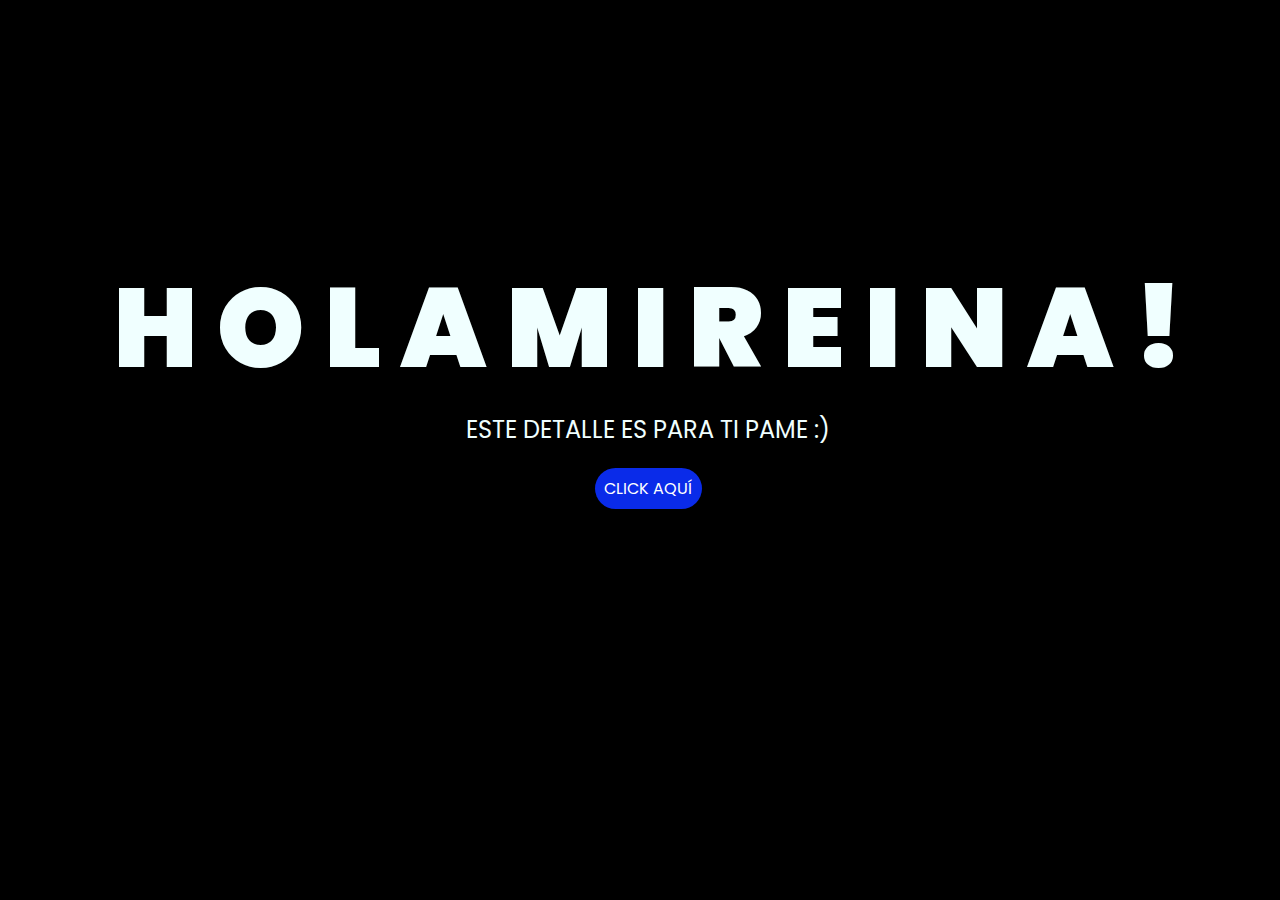
<file: flores-amarillas-tres-main/index.html>
<!DOCTYPE html>
<html lang="es">

<head>
    <meta charset="UTF-8">
    <meta http-equiv="X-UA-Compatible" content="IE=edge">
    <meta name="viewport" content="width=device-width, initial-scale=1.0">
    <link rel="stylesheet" href="css/style.css">
    <link rel="icon" href="img/flowers.png" type="image/x-icon">
    <title>Flowers</title>
</head>

<body>
    <div class="greetings">
        <span>H</span>
        <span>O</span>
        <span>L</span>
        <span>A</span>
        <span> </span>
        <span>M</span>
        <span>I</span>
        <span> </span>
        <span>R</span>
        <span>E</span>
        <span>I</span>
        <span>N</span>
        <span>A</span>
        <span>!</span>
    </div>
    <div class="description">
        <span>ESTE DETALLE ES PARA TI PAME :)</span>
    </div>
    <div class="button">
        <button class="botones">
            <a href="flower.html" style="color: #fff;">CLICK AQUÍ</a>
        </button>
    </div>

</body>

</html>
</file>
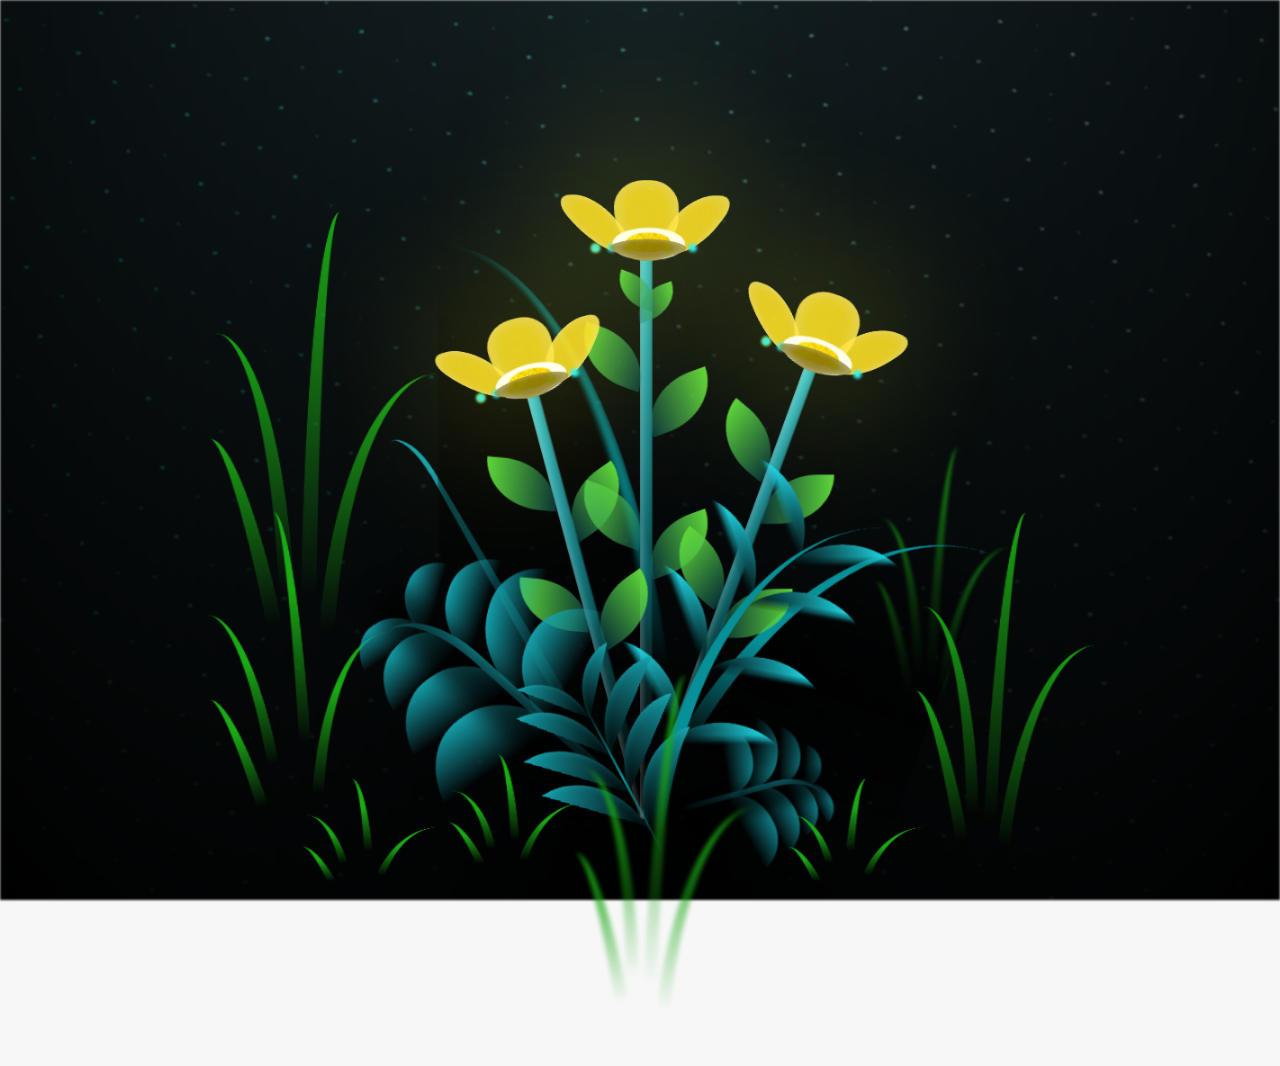
<file: flores-amarillas-tres-main/flower.html>
<!DOCTYPE html>
<html lang="es">
  <head>
    <meta charset="UTF-8" />
    <meta http-equiv="X-UA-Compatible" content="IE=edge" />
    <meta name="viewport" content="width=device-width, initial-scale=1.0" />
    <link rel="stylesheet" href="css/main.css" />
    <link rel="icon" href="img/flowers.png" type="image/x-icon" />
    <title>Flower</title>
  </head>
  <body class="container">
    <audio src="sound/ChristianBasso&HaienQiu-Flowers.mp3" autoplay></audio>
    <div id="lyrics">
     
    </div>
    <h1 class="titulo">Estas flores amarillas son para ti mi pame espero te gusten se que no es mucho, perdon. <br> <br>
      Gracias por estar a mi lado .</h1>
  
    <div class="night"></div>
    <div class="flowers">
      <div class="flower flower--1">
        <div class="flower__leafs flower__leafs--1">
          <div class="flower__leaf flower__leaf--1"></div>
          <div class="flower__leaf flower__leaf--2"></div>
          <div class="flower__leaf flower__leaf--3"></div>
          <div class="flower__leaf flower__leaf--4"></div>
          <div class="flower__white-circle"></div>

          <div class="flower__light flower__light--1"></div>
          <div class="flower__light flower__light--2"></div>
          <div class="flower__light flower__light--3"></div>
          <div class="flower__light flower__light--4"></div>
          <div class="flower__light flower__light--5"></div>
          <div class="flower__light flower__light--6"></div>
          <div class="flower__light flower__light--7"></div>
          <div class="flower__light flower__light--8"></div>
        </div>
        <div class="flower__line">
          <div class="flower__line__leaf flower__line__leaf--1"></div>
          <div class="flower__line__leaf flower__line__leaf--2"></div>
          <div class="flower__line__leaf flower__line__leaf--3"></div>
          <div class="flower__line__leaf flower__line__leaf--4"></div>
          <div class="flower__line__leaf flower__line__leaf--5"></div>
          <div class="flower__line__leaf flower__line__leaf--6"></div>
        </div>
      </div>

      <div class="flower flower--2">
        <div class="flower__leafs flower__leafs--2">
          <div class="flower__leaf flower__leaf--1"></div>
          <div class="flower__leaf flower__leaf--2"></div>
          <div class="flower__leaf flower__leaf--3"></div>
          <div class="flower__leaf flower__leaf--4"></div>
          <div class="flower__white-circle"></div>

          <div class="flower__light flower__light--1"></div>
          <div class="flower__light flower__light--2"></div>
          <div class="flower__light flower__light--3"></div>
          <div class="flower__light flower__light--4"></div>
          <div class="flower__light flower__light--5"></div>
          <div class="flower__light flower__light--6"></div>
          <div class="flower__light flower__light--7"></div>
          <div class="flower__light flower__light--8"></div>
        </div>
        <div class="flower__line">
          <div class="flower__line__leaf flower__line__leaf--1"></div>
          <div class="flower__line__leaf flower__line__leaf--2"></div>
          <div class="flower__line__leaf flower__line__leaf--3"></div>
          <div class="flower__line__leaf flower__line__leaf--4"></div>
        </div>
      </div>

      <div class="flower flower--3">
        <div class="flower__leafs flower__leafs--3">
          <div class="flower__leaf flower__leaf--1"></div>
          <div class="flower__leaf flower__leaf--2"></div>
          <div class="flower__leaf flower__leaf--3"></div>
          <div class="flower__leaf flower__leaf--4"></div>
          <div class="flower__white-circle"></div>

          <div class="flower__light flower__light--1"></div>
          <div class="flower__light flower__light--2"></div>
          <div class="flower__light flower__light--3"></div>
          <div class="flower__light flower__light--4"></div>
          <div class="flower__light flower__light--5"></div>
          <div class="flower__light flower__light--6"></div>
          <div class="flower__light flower__light--7"></div>
          <div class="flower__light flower__light--8"></div>
        </div>
        <div class="flower__line">
          <div class="flower__line__leaf flower__line__leaf--1"></div>
          <div class="flower__line__leaf flower__line__leaf--2"></div>
          <div class="flower__line__leaf flower__line__leaf--3"></div>
          <div class="flower__line__leaf flower__line__leaf--4"></div>
        </div>
      </div>

      <div class="grow-ans" style="--d: 1.2s">
        <div class="flower__g-long">
          <div class="flower__g-long__top"></div>
          <div class="flower__g-long__bottom"></div>
        </div>
      </div>

      <div class="growing-grass">
        <div class="flower__grass flower__grass--1">
          <div class="flower__grass--top"></div>
          <div class="flower__grass--bottom"></div>
          <div class="flower__grass__leaf flower__grass__leaf--1"></div>
          <div class="flower__grass__leaf flower__grass__leaf--2"></div>
          <div class="flower__grass__leaf flower__grass__leaf--3"></div>
          <div class="flower__grass__leaf flower__grass__leaf--4"></div>
          <div class="flower__grass__leaf flower__grass__leaf--5"></div>
          <div class="flower__grass__leaf flower__grass__leaf--6"></div>
          <div class="flower__grass__leaf flower__grass__leaf--7"></div>
          <div class="flower__grass__leaf flower__grass__leaf--8"></div>
          <div class="flower__grass__overlay"></div>
        </div>
      </div>

      <div class="growing-grass">
        <div class="flower__grass flower__grass--2">
          <div class="flower__grass--top"></div>
          <div class="flower__grass--bottom"></div>
          <div class="flower__grass__leaf flower__grass__leaf--1"></div>
          <div class="flower__grass__leaf flower__grass__leaf--2"></div>
          <div class="flower__grass__leaf flower__grass__leaf--3"></div>
          <div class="flower__grass__leaf flower__grass__leaf--4"></div>
          <div class="flower__grass__leaf flower__grass__leaf--5"></div>
          <div class="flower__grass__leaf flower__grass__leaf--6"></div>
          <div class="flower__grass__leaf flower__grass__leaf--7"></div>
          <div class="flower__grass__leaf flower__grass__leaf--8"></div>
          <div class="flower__grass__overlay"></div>
        </div>
      </div>

      <div class="grow-ans" style="--d: 2.4s">
        <div class="flower__g-right flower__g-right--1">
          <div class="leaf"></div>
        </div>
      </div>

      <div class="grow-ans" style="--d: 2.8s">
        <div class="flower__g-right flower__g-right--2">
          <div class="leaf"></div>
        </div>
      </div>

      <div class="grow-ans" style="--d: 2.8s">
        <div class="flower__g-front">
          <div
            class="flower__g-front__leaf-wrapper flower__g-front__leaf-wrapper--1"
          >
            <div class="flower__g-front__leaf"></div>
          </div>
          <div
            class="flower__g-front__leaf-wrapper flower__g-front__leaf-wrapper--2"
          >
            <div class="flower__g-front__leaf"></div>
          </div>
          <div
            class="flower__g-front__leaf-wrapper flower__g-front__leaf-wrapper--3"
          >
            <div class="flower__g-front__leaf"></div>
          </div>
          <div
            class="flower__g-front__leaf-wrapper flower__g-front__leaf-wrapper--4"
          >
            <div class="flower__g-front__leaf"></div>
          </div>
          <div
            class="flower__g-front__leaf-wrapper flower__g-front__leaf-wrapper--5"
          >
            <div class="flower__g-front__leaf"></div>
          </div>
          <div
            class="flower__g-front__leaf-wrapper flower__g-front__leaf-wrapper--6"
          >
            <div class="flower__g-front__leaf"></div>
          </div>
          <div
            class="flower__g-front__leaf-wrapper flower__g-front__leaf-wrapper--7"
          >
            <div class="flower__g-front__leaf"></div>
          </div>
          <div
            class="flower__g-front__leaf-wrapper flower__g-front__leaf-wrapper--8"
          >
            <div class="flower__g-front__leaf"></div>
          </div>
          <div class="flower__g-front__line"></div>
        </div>
      </div>

      <div class="grow-ans" style="--d: 3.2s">
        <div class="flower__g-fr">
          <div class="leaf"></div>
          <div class="flower__g-fr__leaf flower__g-fr__leaf--1"></div>
          <div class="flower__g-fr__leaf flower__g-fr__leaf--2"></div>
          <div class="flower__g-fr__leaf flower__g-fr__leaf--3"></div>
          <div class="flower__g-fr__leaf flower__g-fr__leaf--4"></div>
          <div class="flower__g-fr__leaf flower__g-fr__leaf--5"></div>
          <div class="flower__g-fr__leaf flower__g-fr__leaf--6"></div>
          <div class="flower__g-fr__leaf flower__g-fr__leaf--7"></div>
          <div class="flower__g-fr__leaf flower__g-fr__leaf--8"></div>
        </div>
      </div>

      <div class="long-g long-g--0">
        <div class="grow-ans" style="--d: 3s">
          <div class="leaf leaf--0"></div>
        </div>
        <div class="grow-ans" style="--d: 2.2s">
          <div class="leaf leaf--1"></div>
        </div>
        <div class="grow-ans" style="--d: 3.4s">
          <div class="leaf leaf--2"></div>
        </div>
        <div class="grow-ans" style="--d: 3.6s">
          <div class="leaf leaf--3"></div>
        </div>
      </div>

      <div class="long-g long-g--1">
        <div class="grow-ans" style="--d: 3.6s">
          <div class="leaf leaf--0"></div>
        </div>
        <div class="grow-ans" style="--d: 3.8s">
          <div class="leaf leaf--1"></div>
        </div>
        <div class="grow-ans" style="--d: 4s">
          <div class="leaf leaf--2"></div>
        </div>
        <div class="grow-ans" style="--d: 4.2s">
          <div class="leaf leaf--3"></div>
        </div>
      </div>

      <div class="long-g long-g--2">
        <div class="grow-ans" style="--d: 4s">
          <div class="leaf leaf--0"></div>
        </div>
        <div class="grow-ans" style="--d: 4.2s">
          <div class="leaf leaf--1"></div>
        </div>
        <div class="grow-ans" style="--d: 4.4s">
          <div class="leaf leaf--2"></div>
        </div>
        <div class="grow-ans" style="--d: 4.6s">
          <div class="leaf leaf--3"></div>
        </div>
      </div>

      <div class="long-g long-g--3">
        <div class="grow-ans" style="--d: 4s">
          <div class="leaf leaf--0"></div>
        </div>
        <div class="grow-ans" style="--d: 4.2s">
          <div class="leaf leaf--1"></div>
        </div>
        <div class="grow-ans" style="--d: 3s">
          <div class="leaf leaf--2"></div>
        </div>
        <div class="grow-ans" style="--d: 3.6s">
          <div class="leaf leaf--3"></div>
        </div>
      </div>

      <div class="long-g long-g--4">
        <div class="grow-ans" style="--d: 4s">
          <div class="leaf leaf--0"></div>
        </div>
        <div class="grow-ans" style="--d: 4.2s">
          <div class="leaf leaf--1"></div>
        </div>
        <div class="grow-ans" style="--d: 3s">
          <div class="leaf leaf--2"></div>
        </div>
        <div class="grow-ans" style="--d: 3.6s">
          <div class="leaf leaf--3"></div>
        </div>
      </div>

      <div class="long-g long-g--5">
        <div class="grow-ans" style="--d: 4s">
          <div class="leaf leaf--0"></div>
        </div>
        <div class="grow-ans" style="--d: 4.2s">
          <div class="leaf leaf--1"></div>
        </div>
        <div class="grow-ans" style="--d: 3s">
          <div class="leaf leaf--2"></div>
        </div>
        <div class="grow-ans" style="--d: 3.6s">
          <div class="leaf leaf--3"></div>
        </div>
      </div>

      <div class="long-g long-g--6">
        <div class="grow-ans" style="--d: 4.2s">
          <div class="leaf leaf--0"></div>
        </div>
        <div class="grow-ans" style="--d: 4.4s">
          <div class="leaf leaf--1"></div>
        </div>
        <div class="grow-ans" style="--d: 4.6s">
          <div class="leaf leaf--2"></div>
        </div>
        <div class="grow-ans" style="--d: 4.8s">
          <div class="leaf leaf--3"></div>
        </div>
      </div>

      <div class="long-g long-g--7">
        <div class="grow-ans" style="--d: 3s">
          <div class="leaf leaf--0"></div>
        </div>
        <div class="grow-ans" style="--d: 3.2s">
          <div class="leaf leaf--1"></div>
        </div>
        <div class="grow-ans" style="--d: 3.5s">
          <div class="leaf leaf--2"></div>
        </div>
        <div class="grow-ans" style="--d: 3.6s">
          <div class="leaf leaf--3"></div>
        </div>
      </div>
    </div>
    <script src="anim.js"></script>
    <script src="main.js"></script>
  </body>
</html>
</file>
<file: flores-amarillas-tres-main/css/style.css>
@import url('https://fonts.googleapis.com/css2?family=Poppins:ital,wght@0,500;1,900&display=swap');
*{
    font-family: 'Poppins',cursive;
}
body{
    color: azure;
    width: 100%;
    height: 82vh;
    display: flex;
    flex-direction: column;
    align-items: center;
    justify-content: center;
    background-color: black;
    /* padding-top: -30; */
}

.botones{
    padding: 9px;
    border-radius: 80px;
    background-color: transparent;
    border: none;
}

.botones a{
    background-color: #0a2be9;
    padding: 9px;
    border-radius: 80px;
    -webkit-border-radius: 80px;
    -moz-border-radius: 80px;
    -ms-border-radius: 80px;
    -o-border-radius: 80px;

}

.botones a:focus{
    background-color: rgb(50, 194, 194);
}

.greetings{
    font-size: 7rem;
    font-weight: 900;
}
.greetings > span{
    animation: glow 2.5s ease-in-out infinite;
}
@keyframes glow{
    0%, 100%{
        color: #fff;
        text-shadow: 0 0 12px #39c6d6, 0 0 50px #39c6d6, 0 0 100px #39c6d6;
    }
    10%, 90%{
        color: #111;
        text-shadow: none;
    }
}
.greetings > span:nth-child(2){
    animation-delay: .2s ;
}
.greetings > span:nth-child(3){
    animation-delay: .4s ;
}
.greetings > span:nth-child(4){
    animation-delay: .6s;
}
.greetings > span:nth-child(5){
    animation-delay: .8s;
}
.greetings > span:nth-child(6){
    animation-delay: 1s;
}

.description{
    font-size: 1.5rem;
    margin-bottom: 20px;
}

.button a{
    text-decoration: none;
    font-size: 1rem;
    color: #111;
}

@media screen and (max-width:574px){
    .greetings{
        display: block;
        font-size: 4rem;
        font-weight: 800;
        text-align: center;
    }
    .description{
        font-size: 2rem;
    }
    
    .button a{
        font-size: 1rem;
    }
}
</file>
<file: flores-amarillas-tres-main/css/main.css>
*,
*::after,
*::before {
  padding: 0;
  margin: 0;
  box-sizing: border-box;
}

:root {
  --dark-color: #000;
}

body {
  display: flex;
  align-items: flex-end;
  justify-content: center;
  min-height: 100vh;
  background-color: var(--dark-color);
  overflow: hidden;
  perspective: 1000px;
}

#lyrics {
  font-size: 28px;
  font-family: "Franklin Gothic Medium", "Arial Narrow", Arial, sans-serif;
  color: white;
  position: absolute;
  margin-bottom: 20%;
  z-index: 1;
  font-weight: bold;
  letter-spacing: 4px;
}
@media only screen and (max-width: 600px) {
  /* Estilos específicos para dispositivos con un ancho máximo de 600px */
  #lyrics {
      font-size: 14px; /* Reduce el tamaño del texto para dispositivos más pequeños */
      margin-bottom: 530px;
      letter-spacing: 3px;
  }

}
.titulo {
  margin-bottom: 180px;
  font-family: "Arial Narrow", Arial, sans-serif;
  color: rgb(231, 228, 239);
  position: absolute;
  font-weight: bold;
  letter-spacing: 10px;
  opacity: 0;
  animation: fadeIn 3s ease-in-out forwards;
  text-align: center;
}
@keyframes fadeIn {
  from {
    opacity: 0;
  }
  to {
    opacity: 1;
  }
}

.night {
  z-index: -1;
  position: absolute;
  left: 50%;
  top: 0;
  transform: translateX(-50%);
  width: 100%;
  height: 100%;
  filter: blur(0.1vmin);
  background-image: radial-gradient(
      ellipse at top,
      transparent 0%,
      var(--dark-color)
    ),
    radial-gradient(
      ellipse at bottom,
      var(--dark-color),
      rgba(145, 233, 255, 0.2)
    ),
    repeating-linear-gradient(
      220deg,
      rgb(0, 0, 0) 0px,
      rgb(0, 0, 0) 19px,
      transparent 19px,
      transparent 22px
    ),
    repeating-linear-gradient(
      189deg,
      rgb(0, 0, 0) 0px,
      rgb(0, 0, 0) 19px,
      transparent 19px,
      transparent 22px
    ),
    repeating-linear-gradient(
      148deg,
      rgb(0, 0, 0) 0px,
      rgb(0, 0, 0) 19px,
      transparent 19px,
      transparent 22px
    ),
    linear-gradient(90deg, rgb(0, 255, 250), rgb(240, 240, 240));
}

.flowers {
  position: relative;
  transform: scale(0.9);
  /*margin-bottom: 100px;
  */
}

@media only screen and (max-width: 600px) {
  /* Estilos específicos para dispositivos con un ancho máximo de 600px */
.flowers {
      font-size: 14px;
      margin-bottom: 35%;
      letter-spacing: 3px;
      transform: scale(1.0);
}

}

.flower {
  position: absolute;
  bottom: 10vmin;
  transform-origin: bottom center;
  z-index: 10;
  --fl-speed: 0.8s;
}
.flower--1 {
  -webkit-animation: moving-flower-1 4s linear infinite;
  animation: moving-flower-1 4s linear infinite;
}
.flower--1 .flower__line {
  height: 70vmin;
  -webkit-animation-delay: 0.3s;
  animation-delay: 0.3s;
}
.flower--1 .flower__line__leaf--1 {
  -webkit-animation: blooming-leaf-right var(--fl-speed) 1.6s backwards;
  animation: blooming-leaf-right var(--fl-speed) 1.6s backwards;
}
.flower--1 .flower__line__leaf--2 {
  -webkit-animation: blooming-leaf-right var(--fl-speed) 1.4s backwards;
  animation: blooming-leaf-right var(--fl-speed) 1.4s backwards;
}
.flower--1 .flower__line__leaf--3 {
  -webkit-animation: blooming-leaf-left var(--fl-speed) 1.2s backwards;
  animation: blooming-leaf-left var(--fl-speed) 1.2s backwards;
}
.flower--1 .flower__line__leaf--4 {
  -webkit-animation: blooming-leaf-left var(--fl-speed) 1s backwards;
  animation: blooming-leaf-left var(--fl-speed) 1s backwards;
}
.flower--1 .flower__line__leaf--5 {
  -webkit-animation: blooming-leaf-right var(--fl-speed) 1.8s backwards;
  animation: blooming-leaf-right var(--fl-speed) 1.8s backwards;
}
.flower--1 .flower__line__leaf--6 {
  -webkit-animation: blooming-leaf-left var(--fl-speed) 2s backwards;
  animation: blooming-leaf-left var(--fl-speed) 2s backwards;
}
.flower--2 {
  left: 50%;
  transform: rotate(20deg);
  -webkit-animation: moving-flower-2 4s linear infinite;
  animation: moving-flower-2 4s linear infinite;
}
.flower--2 .flower__line {
  height: 60vmin;
  -webkit-animation-delay: 0.6s;
  animation-delay: 0.6s;
}
.flower--2 .flower__line__leaf--1 {
  -webkit-animation: blooming-leaf-right var(--fl-speed) 1.9s backwards;
  animation: blooming-leaf-right var(--fl-speed) 1.9s backwards;
}
.flower--2 .flower__line__leaf--2 {
  -webkit-animation: blooming-leaf-right var(--fl-speed) 1.7s backwards;
  animation: blooming-leaf-right var(--fl-speed) 1.7s backwards;
}
.flower--2 .flower__line__leaf--3 {
  -webkit-animation: blooming-leaf-left var(--fl-speed) 1.5s backwards;
  animation: blooming-leaf-left var(--fl-speed) 1.5s backwards;
}
.flower--2 .flower__line__leaf--4 {
  -webkit-animation: blooming-leaf-left var(--fl-speed) 1.3s backwards;
  animation: blooming-leaf-left var(--fl-speed) 1.3s backwards;
}
.flower--3 {
  left: 50%;
  transform: rotate(-15deg);
  -webkit-animation: moving-flower-3 4s linear infinite;
  animation: moving-flower-3 4s linear infinite;
}
.flower--3 .flower__line {
  -webkit-animation-delay: 0.9s;
  animation-delay: 0.9s;
}
.flower--3 .flower__line__leaf--1 {
  -webkit-animation: blooming-leaf-right var(--fl-speed) 2.5s backwards;
  animation: blooming-leaf-right var(--fl-speed) 2.5s backwards;
}
.flower--3 .flower__line__leaf--2 {
  -webkit-animation: blooming-leaf-right var(--fl-speed) 2.3s backwards;
  animation: blooming-leaf-right var(--fl-speed) 2.3s backwards;
}
.flower--3 .flower__line__leaf--3 {
  -webkit-animation: blooming-leaf-left var(--fl-speed) 2.1s backwards;
  animation: blooming-leaf-left var(--fl-speed) 2.1s backwards;
}
.flower--3 .flower__line__leaf--4 {
  -webkit-animation: blooming-leaf-left var(--fl-speed) 1.9s backwards;
  animation: blooming-leaf-left var(--fl-speed) 1.9s backwards;
}
.flower__leafs {
  position: relative;
  -webkit-animation: blooming-flower 2s backwards;
  animation: blooming-flower 2s backwards;
}
.flower__leafs--1 {
  -webkit-animation-delay: 1.1s;
  animation-delay: 1.1s;
}
.flower__leafs--2 {
  -webkit-animation-delay: 1.4s;
  animation-delay: 1.4s;
}
.flower__leafs--3 {
  -webkit-animation-delay: 1.7s;
  animation-delay: 1.7s;
}
.flower__leafs::after {
  content: "";
  position: absolute;
  left: 0;
  top: 0;
  transform: translate(-50%, -100%);
  width: 8vmin;
  height: 8vmin;
  background-color: #f9fd25;
  /* background-color: #fd2525; */
  filter: blur(10vmin);
}
.flower__leaf {
  position: absolute;
  bottom: 0;
  left: 50%;
  width: 8vmin;
  height: 11vmin;
  border-radius: 51% 49% 47% 53%/44% 45% 55% 69%;
  background-color: #253bfd;
  background-color: #fddd25;
  transform-origin: bottom center;
  opacity: 0.9;
  box-shadow: inset 0 0 2vmin rgba(255, 255, 255, 0.5);
}
.flower__leaf--1 {
  transform: translate(-10%, 1%) rotateY(40deg) rotateX(-50deg);
}
.flower__leaf--2 {
  transform: translate(-50%, -4%) rotateX(40deg);
}
.flower__leaf--3 {
  transform: translate(-90%, 0%) rotateY(45deg) rotateX(50deg);
}
.flower__leaf--4 {
  width: 8vmin;
  height: 8vmin;
  transform-origin: bottom left;
  border-radius: 4vmin 10vmin 4vmin 4vmin;
  transform: translate(0%, 18%) rotateX(70deg) rotate(-43deg);
  background-color: #7c6901;
  z-index: 1;
  opacity: 0.8;
}
.flower__white-circle {
  position: absolute;
  left: -3.5vmin;
  top: -3vmin;
  width: 9vmin;
  height: 4vmin;
  border-radius: 50%;
  background-color: #fff;
}
.flower__white-circle::after {
  content: "";
  position: absolute;
  left: 50%;
  top: 45%;
  transform: translate(-50%, -50%);
  width: 60%;
  height: 60%;
  border-radius: inherit;
  background-image: repeating-linear-gradient(
      135deg,
      rgba(0, 0, 0, 0.03) 0px,
      rgba(0, 0, 0, 0.03) 1px,
      transparent 1px,
      transparent 12px
    ),
    repeating-linear-gradient(
      45deg,
      rgba(0, 0, 0, 0.03) 0px,
      rgba(0, 0, 0, 0.03) 1px,
      transparent 1px,
      transparent 12px
    ),
    repeating-linear-gradient(
      67.5deg,
      rgba(0, 0, 0, 0.03) 0px,
      rgba(0, 0, 0, 0.03) 1px,
      transparent 1px,
      transparent 12px
    ),
    repeating-linear-gradient(
      135deg,
      rgba(0, 0, 0, 0.03) 0px,
      rgba(0, 0, 0, 0.03) 1px,
      transparent 1px,
      transparent 12px
    ),
    repeating-linear-gradient(
      45deg,
      rgba(0, 0, 0, 0.03) 0px,
      rgba(0, 0, 0, 0.03) 1px,
      transparent 1px,
      transparent 12px
    ),
    repeating-linear-gradient(
      112.5deg,
      rgba(0, 0, 0, 0.03) 0px,
      rgba(0, 0, 0, 0.03) 1px,
      transparent 1px,
      transparent 12px
    ),
    repeating-linear-gradient(
      112.5deg,
      rgba(0, 0, 0, 0.03) 0px,
      rgba(0, 0, 0, 0.03) 1px,
      transparent 1px,
      transparent 12px
    ),
    repeating-linear-gradient(
      45deg,
      rgba(0, 0, 0, 0.03) 0px,
      rgba(0, 0, 0, 0.03) 1px,
      transparent 1px,
      transparent 12px
    ),
    repeating-linear-gradient(
      22.5deg,
      rgba(0, 0, 0, 0.03) 0px,
      rgba(0, 0, 0, 0.03) 1px,
      transparent 1px,
      transparent 12px
    ),
    repeating-linear-gradient(
      45deg,
      rgba(0, 0, 0, 0.03) 0px,
      rgba(0, 0, 0, 0.03) 1px,
      transparent 1px,
      transparent 12px
    ),
    repeating-linear-gradient(
      22.5deg,
      rgba(0, 0, 0, 0.03) 0px,
      rgba(0, 0, 0, 0.03) 1px,
      transparent 1px,
      transparent 12px
    ),
    repeating-linear-gradient(
      135deg,
      rgba(0, 0, 0, 0.03) 0px,
      rgba(0, 0, 0, 0.03) 1px,
      transparent 1px,
      transparent 12px
    ),
    repeating-linear-gradient(
      157.5deg,
      rgba(0, 0, 0, 0.03) 0px,
      rgba(0, 0, 0, 0.03) 1px,
      transparent 1px,
      transparent 12px
    ),
    repeating-linear-gradient(
      67.5deg,
      rgba(0, 0, 0, 0.03) 0px,
      rgba(0, 0, 0, 0.03) 1px,
      transparent 1px,
      transparent 12px
    ),
    repeating-linear-gradient(
      67.5deg,
      rgba(0, 0, 0, 0.03) 0px,
      rgba(0, 0, 0, 0.03) 1px,
      transparent 1px,
      transparent 12px
    ),
    linear-gradient(90deg, rgb(255, 235, 18), rgb(255, 206, 0));
}
.flower__line {
  height: 55vmin;
  width: 1.5vmin;
  background-image: linear-gradient(
      to left,
      rgba(0, 0, 0, 0.2),
      transparent,
      rgba(255, 255, 255, 0.2)
    ),
    linear-gradient(to top, transparent 10%, #14757a, #39c6d6);
  box-shadow: inset 0 0 2px rgba(0, 0, 0, 0.5);
  -webkit-animation: grow-flower-tree 4s backwards;
  animation: grow-flower-tree 4s backwards;
}
.flower__line__leaf {
  --w: 7vmin;
  --h: calc(var(--w) + 2vmin);
  position: absolute;
  top: 20%;
  left: 90%;
  width: var(--w);
  height: var(--h);
  border-top-right-radius: var(--h);
  border-bottom-left-radius: var(--h);
  background-image: linear-gradient(to top, rgba(20, 117, 122, 0.4), #5ed639);
}
.flower__line__leaf--1 {
  transform: rotate(70deg) rotateY(30deg);
}
.flower__line__leaf--2 {
  top: 45%;
  transform: rotate(70deg) rotateY(30deg);
}
.flower__line__leaf--3,
.flower__line__leaf--4,
.flower__line__leaf--6 {
  border-top-right-radius: 0;
  border-bottom-left-radius: 0;
  border-top-left-radius: var(--h);
  border-bottom-right-radius: var(--h);
  left: -460%;
  top: 12%;
  transform: rotate(-70deg) rotateY(30deg);
}
.flower__line__leaf--4 {
  top: 40%;
}
.flower__line__leaf--5 {
  top: 0;
  transform-origin: left;
  transform: rotate(70deg) rotateY(30deg) scale(0.6);
}
.flower__line__leaf--6 {
  top: -2%;
  left: -450%;
  transform-origin: right;
  transform: rotate(-70deg) rotateY(30deg) scale(0.6);
}
.flower__light {
  position: absolute;
  bottom: 0vmin;
  width: 1vmin;
  height: 1vmin;
  background-color: rgb(255, 251, 0);
  border-radius: 50%;
  filter: blur(0.2vmin);
  -webkit-animation: light-ans 4s linear infinite backwards;
  animation: light-ans 4s linear infinite backwards;
}
.flower__light:nth-child(odd) {
  background-color: #23f0ff;
}
.flower__light--1 {
  left: -2vmin;
  -webkit-animation-delay: 1s;
  animation-delay: 1s;
}
.flower__light--2 {
  left: 3vmin;
  -webkit-animation-delay: 0.5s;
  animation-delay: 0.5s;
}
.flower__light--3 {
  left: -6vmin;
  -webkit-animation-delay: 0.3s;
  animation-delay: 0.3s;
}
.flower__light--4 {
  left: 6vmin;
  -webkit-animation-delay: 0.9s;
  animation-delay: 0.9s;
}
.flower__light--5 {
  left: -1vmin;
  -webkit-animation-delay: 1.5s;
  animation-delay: 1.5s;
}
.flower__light--6 {
  left: -4vmin;
  -webkit-animation-delay: 3s;
  animation-delay: 3s;
}
.flower__light--7 {
  left: 3vmin;
  -webkit-animation-delay: 2s;
  animation-delay: 2s;
}
.flower__light--8 {
  left: -6vmin;
  -webkit-animation-delay: 3.5s;
  animation-delay: 3.5s;
}
.flower__grass {
  --c: #159faa;
  --line-w: 1.5vmin;
  position: absolute;
  bottom: 12vmin;
  left: -7vmin;
  display: flex;
  flex-direction: column;
  align-items: flex-end;
  z-index: 20;
  transform-origin: bottom center;
  transform: rotate(-48deg) rotateY(40deg);
}
.flower__grass--1 {
  -webkit-animation: moving-grass 2s linear infinite;
  animation: moving-grass 2s linear infinite;
}
.flower__grass--2 {
  left: 2vmin;
  bottom: 10vmin;
  transform: scale(0.5) rotate(75deg) rotateX(10deg) rotateY(-200deg);
  opacity: 0.8;
  z-index: 0;
  -webkit-animation: moving-grass--2 1.5s linear infinite;
  animation: moving-grass--2 1.5s linear infinite;
}
.flower__grass--top {
  width: 7vmin;
  height: 10vmin;
  border-top-right-radius: 100%;
  border-right: var(--line-w) solid var(--c);
  transform-origin: bottom center;
  transform: rotate(-2deg);
}
.flower__grass--bottom {
  margin-top: -2px;
  width: var(--line-w);
  height: 25vmin;
  background-image: linear-gradient(to top, transparent, var(--c));
}
.flower__grass__leaf {
  --size: 10vmin;
  position: absolute;
  width: calc(var(--size) * 2.1);
  height: var(--size);
  border-top-left-radius: var(--size);
  border-top-right-radius: var(--size);
  background-image: linear-gradient(
    to top,
    transparent,
    transparent 30%,
    var(--c)
  );
  z-index: 100;
}
.flower__grass__leaf--1 {
  top: -6%;
  left: 30%;
  --size: 6vmin;
  transform: rotate(-20deg);
  -webkit-animation: growing-grass-ans--1 2s 2.6s backwards;
  animation: growing-grass-ans--1 2s 2.6s backwards;
}
@-webkit-keyframes growing-grass-ans--1 {
  0% {
    transform-origin: bottom left;
    transform: rotate(-20deg) scale(0);
  }
}
@keyframes growing-grass-ans--1 {
  0% {
    transform-origin: bottom left;
    transform: rotate(-20deg) scale(0);
  }
}
.flower__grass__leaf--2 {
  top: -5%;
  left: -110%;
  --size: 6vmin;
  transform: rotate(10deg);
  -webkit-animation: growing-grass-ans--2 2s 2.4s linear backwards;
  animation: growing-grass-ans--2 2s 2.4s linear backwards;
}
@-webkit-keyframes growing-grass-ans--2 {
  0% {
    transform-origin: bottom right;
    transform: rotate(10deg) scale(0);
  }
}
@keyframes growing-grass-ans--2 {
  0% {
    transform-origin: bottom right;
    transform: rotate(10deg) scale(0);
  }
}
.flower__grass__leaf--3 {
  top: 5%;
  left: 60%;
  --size: 8vmin;
  transform: rotate(-18deg) rotateX(-20deg);
  -webkit-animation: growing-grass-ans--3 2s 2.2s linear backwards;
  animation: growing-grass-ans--3 2s 2.2s linear backwards;
}
@-webkit-keyframes growing-grass-ans--3 {
  0% {
    transform-origin: bottom left;
    transform: rotate(-18deg) rotateX(-20deg) scale(0);
  }
}
@keyframes growing-grass-ans--3 {
  0% {
    transform-origin: bottom left;
    transform: rotate(-18deg) rotateX(-20deg) scale(0);
  }
}
.flower__grass__leaf--4 {
  top: 6%;
  left: -135%;
  --size: 8vmin;
  transform: rotate(2deg);
  -webkit-animation: growing-grass-ans--4 2s 2s linear backwards;
  animation: growing-grass-ans--4 2s 2s linear backwards;
}
@-webkit-keyframes growing-grass-ans--4 {
  0% {
    transform-origin: bottom right;
    transform: rotate(2deg) scale(0);
  }
}
@keyframes growing-grass-ans--4 {
  0% {
    transform-origin: bottom right;
    transform: rotate(2deg) scale(0);
  }
}
.flower__grass__leaf--5 {
  top: 20%;
  left: 60%;
  --size: 10vmin;
  transform: rotate(-24deg) rotateX(-20deg);
  -webkit-animation: growing-grass-ans--5 2s 1.8s linear backwards;
  animation: growing-grass-ans--5 2s 1.8s linear backwards;
}
@-webkit-keyframes growing-grass-ans--5 {
  0% {
    transform-origin: bottom left;
    transform: rotate(-24deg) rotateX(-20deg) scale(0);
  }
}
@keyframes growing-grass-ans--5 {
  0% {
    transform-origin: bottom left;
    transform: rotate(-24deg) rotateX(-20deg) scale(0);
  }
}
.flower__grass__leaf--6 {
  top: 22%;
  left: -180%;
  --size: 10vmin;
  transform: rotate(10deg);
  -webkit-animation: growing-grass-ans--6 2s 1.6s linear backwards;
  animation: growing-grass-ans--6 2s 1.6s linear backwards;
}
@-webkit-keyframes growing-grass-ans--6 {
  0% {
    transform-origin: bottom right;
    transform: rotate(10deg) scale(0);
  }
}
@keyframes growing-grass-ans--6 {
  0% {
    transform-origin: bottom right;
    transform: rotate(10deg) scale(0);
  }
}
.flower__grass__leaf--7 {
  top: 39%;
  left: 70%;
  --size: 10vmin;
  transform: rotate(-10deg);
  -webkit-animation: growing-grass-ans--7 2s 1.4s linear backwards;
  animation: growing-grass-ans--7 2s 1.4s linear backwards;
}
@-webkit-keyframes growing-grass-ans--7 {
  0% {
    transform-origin: bottom left;
    transform: rotate(-10deg) scale(0);
  }
}
@keyframes growing-grass-ans--7 {
  0% {
    transform-origin: bottom left;
    transform: rotate(-10deg) scale(0);
  }
}
.flower__grass__leaf--8 {
  top: 40%;
  left: -215%;
  --size: 11vmin;
  transform: rotate(10deg);
  -webkit-animation: growing-grass-ans--8 2s 1.2s linear backwards;
  animation: growing-grass-ans--8 2s 1.2s linear backwards;
}
@-webkit-keyframes growing-grass-ans--8 {
  0% {
    transform-origin: bottom right;
    transform: rotate(10deg) scale(0);
  }
}
@keyframes growing-grass-ans--8 {
  0% {
    transform-origin: bottom right;
    transform: rotate(10deg) scale(0);
  }
}
.flower__grass__overlay {
  position: absolute;
  top: -10%;
  right: 0%;
  width: 100%;
  height: 100%;
  background-color: rgba(0, 0, 0, 0.6);
  filter: blur(1.5vmin);
  z-index: 100;
}
.flower__g-long {
  --w: 2vmin;
  --h: 6vmin;
  --c: #159faa;
  position: absolute;
  bottom: 10vmin;
  left: -3vmin;
  transform-origin: bottom center;
  transform: rotate(-30deg) rotateY(-20deg);
  display: flex;
  flex-direction: column;
  align-items: flex-end;
  -webkit-animation: flower-g-long-ans 3s linear infinite;
  animation: flower-g-long-ans 3s linear infinite;
}
@-webkit-keyframes flower-g-long-ans {
  0%,
  100% {
    transform: rotate(-30deg) rotateY(-20deg);
  }
  50% {
    transform: rotate(-32deg) rotateY(-20deg);
  }
}
@keyframes flower-g-long-ans {
  0%,
  100% {
    transform: rotate(-30deg) rotateY(-20deg);
  }
  50% {
    transform: rotate(-32deg) rotateY(-20deg);
  }
}
.flower__g-long__top {
  top: calc(var(--h) * -1);
  width: calc(var(--w) + 1vmin);
  height: var(--h);
  border-top-right-radius: 100%;
  border-right: 0.7vmin solid var(--c);
  transform: translate(-0.7vmin, 1vmin);
}
.flower__g-long__bottom {
  width: var(--w);
  height: 50vmin;
  transform-origin: bottom center;
  background-image: linear-gradient(to top, transparent 30%, var(--c));
  box-shadow: inset 0 0 2px rgba(0, 0, 0, 0.5);
  -webkit-clip-path: polygon(35% 0, 65% 1%, 100% 100%, 0% 100%);
  clip-path: polygon(35% 0, 65% 1%, 100% 100%, 0% 100%);
}
.flower__g-right {
  position: absolute;
  bottom: 6vmin;
  left: -2vmin;
  transform-origin: bottom left;
  transform: rotate(20deg);
}
.flower__g-right .leaf {
  width: 30vmin;
  height: 50vmin;
  border-top-left-radius: 100%;
  border-left: 2vmin solid #079097;
  background-image: linear-gradient(
    to bottom,
    transparent,
    var(--dark-color) 60%
  );
  -webkit-mask-image: linear-gradient(to top, transparent 30%, #079097 60%);
}
.flower__g-right--1 {
  -webkit-animation: flower-g-right-ans 2.5s linear infinite;
  animation: flower-g-right-ans 2.5s linear infinite;
}
.flower__g-right--2 {
  left: 5vmin;
  transform: rotateY(-180deg);
  -webkit-animation: flower-g-right-ans--2 3s linear infinite;
  animation: flower-g-right-ans--2 3s linear infinite;
}
.flower__g-right--2 .leaf {
  height: 75vmin;
  filter: blur(0.3vmin);
  opacity: 0.8;
}
@-webkit-keyframes flower-g-right-ans {
  0%,
  100% {
    transform: rotate(20deg);
  }
  50% {
    transform: rotate(24deg) rotateX(-20deg);
  }
}
@keyframes flower-g-right-ans {
  0%,
  100% {
    transform: rotate(20deg);
  }
  50% {
    transform: rotate(24deg) rotateX(-20deg);
  }
}
@-webkit-keyframes flower-g-right-ans--2 {
  0%,
  100% {
    transform: rotateY(-180deg) rotate(0deg) rotateX(-20deg);
  }
  50% {
    transform: rotateY(-180deg) rotate(6deg) rotateX(-20deg);
  }
}
@keyframes flower-g-right-ans--2 {
  0%,
  100% {
    transform: rotateY(-180deg) rotate(0deg) rotateX(-20deg);
  }
  50% {
    transform: rotateY(-180deg) rotate(6deg) rotateX(-20deg);
  }
}
.flower__g-front {
  position: absolute;
  bottom: 6vmin;
  left: 2.5vmin;
  z-index: 100;
  transform-origin: bottom center;
  transform: rotate(-28deg) rotateY(30deg) scale(1.04);
  -webkit-animation: flower__g-front-ans 2s linear infinite;
  animation: flower__g-front-ans 2s linear infinite;
}
@-webkit-keyframes flower__g-front-ans {
  0%,
  100% {
    transform: rotate(-28deg) rotateY(30deg) scale(1.04);
  }
  50% {
    transform: rotate(-35deg) rotateY(40deg) scale(1.04);
  }
}
@keyframes flower__g-front-ans {
  0%,
  100% {
    transform: rotate(-28deg) rotateY(30deg) scale(1.04);
  }
  50% {
    transform: rotate(-35deg) rotateY(40deg) scale(1.04);
  }
}
.flower__g-front__line {
  width: 0.3vmin;
  height: 20vmin;
  background-image: linear-gradient(
    to top,
    transparent,
    #079097,
    transparent 100%
  );
  position: relative;
}
.flower__g-front__leaf-wrapper {
  position: absolute;
  top: 0;
  left: 0;
  transform-origin: bottom left;
  transform: rotate(10deg);
}
.flower__g-front__leaf-wrapper:nth-child(even) {
  left: 0vmin;
  transform: rotateY(-180deg) rotate(5deg);
  -webkit-animation: flower__g-front__leaf-left-ans 1s ease-in backwards;
  animation: flower__g-front__leaf-left-ans 1s ease-in backwards;
}
.flower__g-front__leaf-wrapper:nth-child(odd) {
  -webkit-animation: flower__g-front__leaf-ans 1s ease-in backwards;
  animation: flower__g-front__leaf-ans 1s ease-in backwards;
}
.flower__g-front__leaf-wrapper--1 {
  top: -8vmin;
  transform: scale(0.7);
  -webkit-animation: flower__g-front__leaf-ans 1s 5.5s ease-in backwards !important;
  animation: flower__g-front__leaf-ans 1s 5.5s ease-in backwards !important;
}
.flower__g-front__leaf-wrapper--2 {
  top: -8vmin;
  transform: rotateY(-180deg) scale(0.7) !important;
  -webkit-animation: flower__g-front__leaf-left-ans-2 1s 4.6s ease-in backwards !important;
  animation: flower__g-front__leaf-left-ans-2 1s 4.6s ease-in backwards !important;
}
.flower__g-front__leaf-wrapper--3 {
  top: -3vmin;
  -webkit-animation: flower__g-front__leaf-ans 1s 4.6s ease-in backwards;
  animation: flower__g-front__leaf-ans 1s 4.6s ease-in backwards;
}
.flower__g-front__leaf-wrapper--4 {
  top: -3vmin;
  transform: rotateY(-180deg) scale(0.9) !important;
  -webkit-animation: flower__g-front__leaf-left-ans-2 1s 4.6s ease-in backwards !important;
  animation: flower__g-front__leaf-left-ans-2 1s 4.6s ease-in backwards !important;
}
@-webkit-keyframes flower__g-front__leaf-left-ans-2 {
  0% {
    transform: rotateY(-180deg) scale(0);
  }
}
@keyframes flower__g-front__leaf-left-ans-2 {
  0% {
    transform: rotateY(-180deg) scale(0);
  }
}
.flower__g-front__leaf-wrapper--5,
.flower__g-front__leaf-wrapper--6 {
  top: 2vmin;
}
.flower__g-front__leaf-wrapper--7,
.flower__g-front__leaf-wrapper--8 {
  top: 6.5vmin;
}
.flower__g-front__leaf-wrapper--2 {
  -webkit-animation-delay: 5.2s !important;
  animation-delay: 5.2s !important;
}
.flower__g-front__leaf-wrapper--3 {
  -webkit-animation-delay: 4.9s !important;
  animation-delay: 4.9s !important;
}
.flower__g-front__leaf-wrapper--5 {
  -webkit-animation-delay: 4.3s !important;
  animation-delay: 4.3s !important;
}
.flower__g-front__leaf-wrapper--6 {
  -webkit-animation-delay: 4.1s !important;
  animation-delay: 4.1s !important;
}
.flower__g-front__leaf-wrapper--7 {
  -webkit-animation-delay: 3.8s !important;
  animation-delay: 3.8s !important;
}
.flower__g-front__leaf-wrapper--8 {
  -webkit-animation-delay: 3.5s !important;
  animation-delay: 3.5s !important;
}
@-webkit-keyframes flower__g-front__leaf-ans {
  0% {
    transform: rotate(10deg) scale(0);
  }
}
@keyframes flower__g-front__leaf-ans {
  0% {
    transform: rotate(10deg) scale(0);
  }
}
@-webkit-keyframes flower__g-front__leaf-left-ans {
  0% {
    transform: rotateY(-180deg) rotate(5deg) scale(0);
  }
}
@keyframes flower__g-front__leaf-left-ans {
  0% {
    transform: rotateY(-180deg) rotate(5deg) scale(0);
  }
}
.flower__g-front__leaf {
  width: 10vmin;
  height: 10vmin;
  border-radius: 100% 0% 0% 100%/100% 100% 0% 0%;
  box-shadow: inset 0 2px 1vmin hsla(184deg, 97%, 58%, 0.2);
  background-image: linear-gradient(
      to bottom left,
      transparent,
      var(--dark-color)
    ),
    linear-gradient(to bottom right, #159faa 50%, transparent 50%, transparent);
  -webkit-mask-image: linear-gradient(
    to bottom right,
    #159faa 50%,
    transparent 50%,
    transparent
  );
  mask-image: linear-gradient(
    to bottom right,
    #159faa 50%,
    transparent 50%,
    transparent
  );
}
.flower__g-fr {
  position: absolute;
  bottom: -4vmin;
  left: vmin;
  transform-origin: bottom left;
  z-index: 10;
  -webkit-animation: flower__g-fr-ans 2s linear infinite;
  animation: flower__g-fr-ans 2s linear infinite;
}
@-webkit-keyframes flower__g-fr-ans {
  0%,
  100% {
    transform: rotate(2deg);
  }
  50% {
    transform: rotate(4deg);
  }
}
@keyframes flower__g-fr-ans {
  0%,
  100% {
    transform: rotate(2deg);
  }
  50% {
    transform: rotate(4deg);
  }
}
.flower__g-fr .leaf {
  width: 30vmin;
  height: 50vmin;
  border-top-left-radius: 100%;
  border-left: 2vmin solid #079097;
  -webkit-mask-image: linear-gradient(to top, transparent 25%, #079097 50%);
  position: relative;
  z-index: 1;
}
.flower__g-fr__leaf {
  position: absolute;
  top: 0;
  left: 0;
  width: 10vmin;
  height: 10vmin;
  border-radius: 100% 0% 0% 100%/100% 100% 0% 0%;
  box-shadow: inset 0 2px 1vmin hsla(184deg, 97%, 58%, 0.2);
  background-image: linear-gradient(
      to bottom left,
      transparent,
      var(--dark-color) 98%
    ),
    linear-gradient(to bottom right, #23f0ff 45%, transparent 50%, transparent);
  -webkit-mask-image: linear-gradient(
    135deg,
    #159faa 40%,
    transparent 50%,
    transparent
  );
}
.flower__g-fr__leaf--1 {
  left: 20vmin;
  transform: rotate(45deg);
  -webkit-animation: flower__g-fr-leaft-ans-1 0.5s 5.2s linear backwards;
  animation: flower__g-fr-leaft-ans-1 0.5s 5.2s linear backwards;
}
@-webkit-keyframes flower__g-fr-leaft-ans-1 {
  0% {
    transform-origin: left;
    transform: rotate(45deg) scale(0);
  }
}
@keyframes flower__g-fr-leaft-ans-1 {
  0% {
    transform-origin: left;
    transform: rotate(45deg) scale(0);
  }
}
.flower__g-fr__leaf--2 {
  left: 12vmin;
  top: -7vmin;
  transform: rotate(25deg) rotateY(-180deg);
  -webkit-animation: flower__g-fr-leaft-ans-6 0.5s 5s linear backwards;
  animation: flower__g-fr-leaft-ans-6 0.5s 5s linear backwards;
}
.flower__g-fr__leaf--3 {
  left: 15vmin;
  top: 6vmin;
  transform: rotate(55deg);
  -webkit-animation: flower__g-fr-leaft-ans-5 0.5s 4.8s linear backwards;
  animation: flower__g-fr-leaft-ans-5 0.5s 4.8s linear backwards;
}
.flower__g-fr__leaf--4 {
  left: 6vmin;
  top: -2vmin;
  transform: rotate(25deg) rotateY(-180deg);
  -webkit-animation: flower__g-fr-leaft-ans-6 0.5s 4.6s linear backwards;
  animation: flower__g-fr-leaft-ans-6 0.5s 4.6s linear backwards;
}
.flower__g-fr__leaf--5 {
  left: 10vmin;
  top: 14vmin;
  transform: rotate(55deg);
  -webkit-animation: flower__g-fr-leaft-ans-5 0.5s 4.4s linear backwards;
  animation: flower__g-fr-leaft-ans-5 0.5s 4.4s linear backwards;
}
@-webkit-keyframes flower__g-fr-leaft-ans-5 {
  0% {
    transform-origin: left;
    transform: rotate(55deg) scale(0);
  }
}
@keyframes flower__g-fr-leaft-ans-5 {
  0% {
    transform-origin: left;
    transform: rotate(55deg) scale(0);
  }
}
.flower__g-fr__leaf--6 {
  left: 0vmin;
  top: 6vmin;
  transform: rotate(25deg) rotateY(-180deg);
  -webkit-animation: flower__g-fr-leaft-ans-6 0.5s 4.2s linear backwards;
  animation: flower__g-fr-leaft-ans-6 0.5s 4.2s linear backwards;
}
@-webkit-keyframes flower__g-fr-leaft-ans-6 {
  0% {
    transform-origin: right;
    transform: rotate(25deg) rotateY(-180deg) scale(0);
  }
}
@keyframes flower__g-fr-leaft-ans-6 {
  0% {
    transform-origin: right;
    transform: rotate(25deg) rotateY(-180deg) scale(0);
  }
}
.flower__g-fr__leaf--7 {
  left: 5vmin;
  top: 22vmin;
  transform: rotate(45deg);
  -webkit-animation: flower__g-fr-leaft-ans-7 0.5s 4s linear backwards;
  animation: flower__g-fr-leaft-ans-7 0.5s 4s linear backwards;
}
@-webkit-keyframes flower__g-fr-leaft-ans-7 {
  0% {
    transform-origin: left;
    transform: rotate(45deg) scale(0);
  }
}
@keyframes flower__g-fr-leaft-ans-7 {
  0% {
    transform-origin: left;
    transform: rotate(45deg) scale(0);
  }
}
.flower__g-fr__leaf--8 {
  left: -4vmin;
  top: 15vmin;
  transform: rotate(15deg) rotateY(-180deg);
  -webkit-animation: flower__g-fr-leaft-ans-8 0.5s 3.8s linear backwards;
  animation: flower__g-fr-leaft-ans-8 0.5s 3.8s linear backwards;
}
@-webkit-keyframes flower__g-fr-leaft-ans-8 {
  0% {
    transform-origin: right;
    transform: rotate(15deg) rotateY(-180deg) scale(0);
  }
}
@keyframes flower__g-fr-leaft-ans-8 {
  0% {
    transform-origin: right;
    transform: rotate(15deg) rotateY(-180deg) scale(0);
  }
}

.long-g {
  position: absolute;
  bottom: 25vmin;
  left: -42vmin;
  transform-origin: bottom left;
}
.long-g--1 {
  bottom: 0vmin;
  transform: scale(0.8) rotate(-5deg);
}
.long-g--1 .leaf {
  -webkit-mask-image: linear-gradient(
    to top,
    transparent 40%,
    #079097 80%
  ) !important;
}
.long-g--1 .leaf--1 {
  --w: 5vmin;
  --h: 60vmin;
  left: -2vmin;
  transform: rotate(3deg) rotateY(-180deg);
}
.long-g--2,
.long-g--3 {
  bottom: -3vmin;
  left: -35vmin;
  transform-origin: center;
  transform: scale(0.6) rotateX(60deg);
}
.long-g--2 .leaf,
.long-g--3 .leaf {
  -webkit-mask-image: linear-gradient(
    to top,
    transparent 50%,
    #079097 80%
  ) !important;
}
.long-g--2 .leaf--1,
.long-g--3 .leaf--1 {
  left: -1vmin;
  transform: rotateY(-180deg);
}
.long-g--3 {
  left: -17vmin;
  bottom: 0vmin;
}
.long-g--3 .leaf {
  -webkit-mask-image: linear-gradient(
    to top,
    transparent 40%,
    #079097 80%
  ) !important;
}
.long-g--4 {
  left: 25vmin;
  bottom: -3vmin;
  transform-origin: center;
  transform: scale(0.6) rotateX(60deg);
}
.long-g--4 .leaf {
  -webkit-mask-image: linear-gradient(
    to top,
    transparent 50%,
    #079097 80%
  ) !important;
}
.long-g--5 {
  left: 42vmin;
  bottom: 0vmin;
  transform: scale(0.8) rotate(2deg);
}
.long-g--6 {
  left: 0vmin;
  bottom: -20vmin;
  z-index: 100;
  filter: blur(0.3vmin);
  transform: scale(0.8) rotate(2deg);
}
.long-g--7 {
  left: 35vmin;
  bottom: 20vmin;
  z-index: -1;
  filter: blur(0.3vmin);
  transform: scale(0.6) rotate(2deg);
  opacity: 0.7;
}
.long-g .leaf {
  --w: 15vmin;
  --h: 40vmin;
  --c: #1aaa15;
  position: absolute;
  bottom: 0;
  width: var(--w);
  height: var(--h);
  border-top-left-radius: 100%;
  border-left: 2vmin solid var(--c);
  -webkit-mask-image: linear-gradient(
    to top,
    transparent 20%,
    var(--dark-color)
  );
  transform-origin: bottom center;
}
.long-g .leaf--0 {
  left: 2vmin;
  -webkit-animation: leaf-ans-1 4s linear infinite;
  animation: leaf-ans-1 4s linear infinite;
}
.long-g .leaf--1 {
  --w: 5vmin;
  --h: 60vmin;
  -webkit-animation: leaf-ans-1 4s linear infinite;
  animation: leaf-ans-1 4s linear infinite;
}
.long-g .leaf--2 {
  --w: 10vmin;
  --h: 40vmin;
  left: -0.5vmin;
  bottom: 5vmin;
  transform-origin: bottom left;
  transform: rotateY(-180deg);
  -webkit-animation: leaf-ans-2 3s linear infinite;
  animation: leaf-ans-2 3s linear infinite;
}
.long-g .leaf--3 {
  --w: 5vmin;
  --h: 30vmin;
  left: -1vmin;
  bottom: 3.2vmin;
  transform-origin: bottom left;
  transform: rotate(-10deg) rotateY(-180deg);
  -webkit-animation: leaf-ans-3 3s linear infinite;
  animation: leaf-ans-3 3s linear infinite;
}

@-webkit-keyframes leaf-ans-1 {
  0%,
  100% {
    transform: rotate(-5deg) scale(1);
  }
  50% {
    transform: rotate(5deg) scale(1.1);
  }
}

@keyframes leaf-ans-1 {
  0%,
  100% {
    transform: rotate(-5deg) scale(1);
  }
  50% {
    transform: rotate(5deg) scale(1.1);
  }
}
@-webkit-keyframes leaf-ans-2 {
  0%,
  100% {
    transform: rotateY(-180deg) rotate(5deg);
  }
  50% {
    transform: rotateY(-180deg) rotate(0deg) scale(1.1);
  }
}
@keyframes leaf-ans-2 {
  0%,
  100% {
    transform: rotateY(-180deg) rotate(5deg);
  }
  50% {
    transform: rotateY(-180deg) rotate(0deg) scale(1.1);
  }
}
@-webkit-keyframes leaf-ans-3 {
  0%,
  100% {
    transform: rotate(-10deg) rotateY(-180deg);
  }
  50% {
    transform: rotate(-20deg) rotateY(-180deg);
  }
}
@keyframes leaf-ans-3 {
  0%,
  100% {
    transform: rotate(-10deg) rotateY(-180deg);
  }
  50% {
    transform: rotate(-20deg) rotateY(-180deg);
  }
}
.grow-ans {
  -webkit-animation: grow-ans 2s var(--d) backwards;
  animation: grow-ans 2s var(--d) backwards;
}

@-webkit-keyframes grow-ans {
  0% {
    transform: scale(0);
    opacity: 0;
  }
}

@keyframes grow-ans {
  0% {
    transform: scale(0);
    opacity: 0;
  }
}
@-webkit-keyframes light-ans {
  0% {
    opacity: 0;
    transform: translateY(0vmin);
  }
  25% {
    opacity: 1;
    transform: translateY(-5vmin) translateX(-2vmin);
  }
  50% {
    opacity: 1;
    transform: translateY(-15vmin) translateX(2vmin);
    filter: blur(0.2vmin);
  }
  75% {
    transform: translateY(-20vmin) translateX(-2vmin);
    filter: blur(0.2vmin);
  }
  100% {
    transform: translateY(-30vmin);
    opacity: 0;
    filter: blur(1vmin);
  }
}
@keyframes light-ans {
  0% {
    opacity: 0;
    transform: translateY(0vmin);
  }
  25% {
    opacity: 1;
    transform: translateY(-5vmin) translateX(-2vmin);
  }
  50% {
    opacity: 1;
    transform: translateY(-15vmin) translateX(2vmin);
    filter: blur(0.2vmin);
  }
  75% {
    transform: translateY(-20vmin) translateX(-2vmin);
    filter: blur(0.2vmin);
  }
  100% {
    transform: translateY(-30vmin);
    opacity: 0;
    filter: blur(1vmin);
  }
}
@-webkit-keyframes moving-flower-1 {
  0%,
  100% {
    transform: rotate(2deg);
  }
  50% {
    transform: rotate(-2deg);
  }
}
@keyframes moving-flower-1 {
  0%,
  100% {
    transform: rotate(2deg);
  }
  50% {
    transform: rotate(-2deg);
  }
}
@-webkit-keyframes moving-flower-2 {
  0%,
  100% {
    transform: rotate(18deg);
  }
  50% {
    transform: rotate(14deg);
  }
}
@keyframes moving-flower-2 {
  0%,
  100% {
    transform: rotate(18deg);
  }
  50% {
    transform: rotate(14deg);
  }
}
@-webkit-keyframes moving-flower-3 {
  0%,
  100% {
    transform: rotate(-18deg);
  }
  50% {
    transform: rotate(-20deg) rotateY(-10deg);
  }
}
@keyframes moving-flower-3 {
  0%,
  100% {
    transform: rotate(-18deg);
  }
  50% {
    transform: rotate(-20deg) rotateY(-10deg);
  }
}
@-webkit-keyframes blooming-leaf-right {
  0% {
    transform-origin: left;
    transform: rotate(70deg) rotateY(30deg) scale(0);
  }
}
@keyframes blooming-leaf-right {
  0% {
    transform-origin: left;
    transform: rotate(70deg) rotateY(30deg) scale(0);
  }
}
@-webkit-keyframes blooming-leaf-left {
  0% {
    transform-origin: right;
    transform: rotate(-70deg) rotateY(30deg) scale(0);
  }
}
@keyframes blooming-leaf-left {
  0% {
    transform-origin: right;
    transform: rotate(-70deg) rotateY(30deg) scale(0);
  }
}
@-webkit-keyframes grow-flower-tree {
  0% {
    height: 0;
    border-radius: 1vmin;
  }
}
@keyframes grow-flower-tree {
  0% {
    height: 0;
    border-radius: 1vmin;
  }
}
@-webkit-keyframes blooming-flower {
  0% {
    transform: scale(0);
  }
}
@keyframes blooming-flower {
  0% {
    transform: scale(0);
  }
}
@-webkit-keyframes moving-grass {
  0%,
  100% {
    transform: rotate(-48deg) rotateY(40deg);
  }
  50% {
    transform: rotate(-50deg) rotateY(40deg);
  }
}
@keyframes moving-grass {
  0%,
  100% {
    transform: rotate(-48deg) rotateY(40deg);
  }
  50% {
    transform: rotate(-50deg) rotateY(40deg);
  }
}
@-webkit-keyframes moving-grass--2 {
  0%,
  100% {
    transform: scale(0.5) rotate(75deg) rotateX(10deg) rotateY(-200deg);
  }
  50% {
    transform: scale(0.5) rotate(79deg) rotateX(10deg) rotateY(-200deg);
  }
}
@keyframes moving-grass--2 {
  0%,
  100% {
    transform: scale(0.5) rotate(75deg) rotateX(10deg) rotateY(-200deg);
  }
  50% {
    transform: scale(0.5) rotate(79deg) rotateX(10deg) rotateY(-200deg);
  }
}
.growing-grass {
  -webkit-animation: growing-grass-ans 1s 2s backwards;
  animation: growing-grass-ans 1s 2s backwards;
}

@-webkit-keyframes growing-grass-ans {
  0% {
    transform: scale(0);
  }
}

@keyframes growing-grass-ans {
  0% {
    transform: scale(0);
  }
}
.container * {
  -webkit-animation-play-state: paused !important;
  animation-play-state: paused !important;
} /*# sourceMappingURL=main.css.map */


/* Reset de estilos básicos */
body, h1, p {
  margin: 0;
  padding: 0;
}

/* Estilos generales */
body {
  font-family: 'Arial', sans-serif;
  background-color: #f7f7f7;
  color: #333;
}

.container {
  max-width: 1200px;
  margin: 0 auto;
  padding: 20px;
}

h1 {
  font-size: 2em;
  line-height: 1.5;
  margin-bottom: 20px;
}

/* Media Queries para tamaños de pantalla diferentes */
@media screen and (max-width: 600px) {
  /* Estilos para pantallas pequeñas */
  h1 {
      font-size: 1.5em;
  }
}

@media screen and (min-width: 601px) and (max-width: 1024px) {
  /* Estilos para pantallas medianas */
  h1 {
      font-size: 1.8em;
  }
}

@media screen and (min-width: 1025px) {
  /* Estilos para pantallas grandes */
  h1 {
      font-size: 2em;
  }
}

/* Agregar más estilos según sea necesario */
</file>
